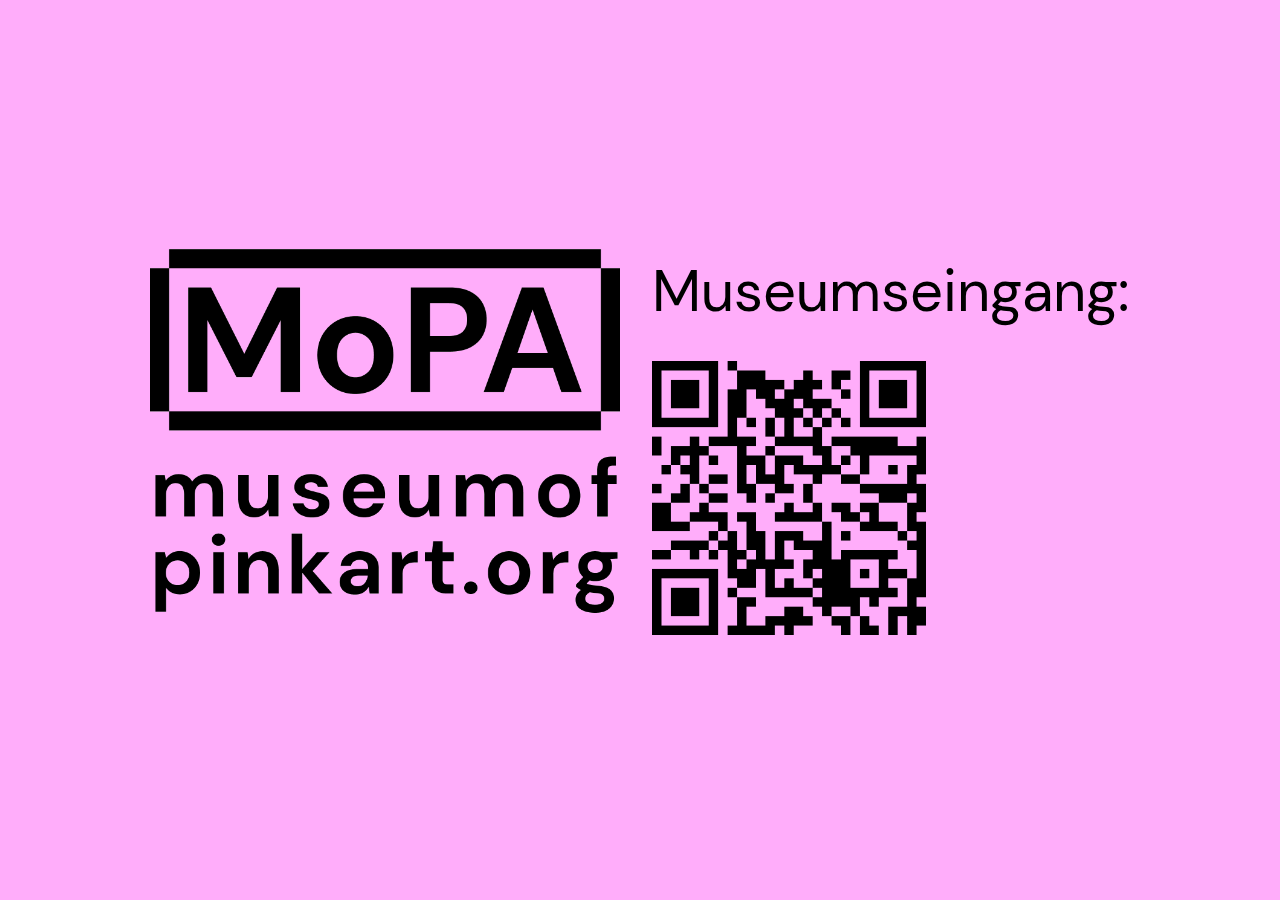
<file: open.html>
<!DOCTYPE html>
<html>
    <head>
        <title>
            MOPA
        </title>
        <meta charset="utf-8">
        <meta name="viewport" content="width=device-width, initial-scale=1">
        <link rel="stylesheet" href="static/mopa_counter.css">
    </head>
    <body>
        <main class="mopa_is_open">
            <h1 class="text">
                Museumseingang:
            </h1>
            <img class="img_logo" src="static/logo.png">
            <img class="img_qr" src="static/mopa_qr.png">
        </main>
    </body>
</html>
</file>
<file: static/mopa_counter.css>
@font-face {
  font-family: 'DM Mono';
  font-style: normal;
  font-weight: 400;
  font-display: swap;
  src: url(DMMono-Regular.ttf) format('truetype');
}
@font-face {
  font-family: 'DM Sans';
  font-style: normal;
  font-weight: 400;
  font-display: swap;
  src: url(DMSans-Regular.ttf) format('truetype');
}


* {
    box-sizing: border-box;
}

img {
    max-width: 100%;
    max-height: 100%;
}

body {
    /* cursor: none; */

    color: rgb(0,0,0);
    background: rgb(255, 173, 250);

    width: 100vw;
    height: 100vh;
    margin: 0;
}

.mopa_is_closed {
    font-family: "DM Mono", monospace;
    font-size: max(1.3rem, 2.5vw);

    width: 100%;
    height: 100%;

    display: grid;
    justify-content: center;
    align-content: center;
}

.mopa_is_open {
    font-family: "DM Sans", sans-serif;

    width: 100%;
    height: 100%;
    margin: auto;
    display: grid;
    grid-gap: min(2rem, 5%);
    grid-template-columns: 1fr 4fr 4fr 1fr;
    grid-template-rows: 3fr 1fr 3fr 3fr;
    grid-template-areas:
        "... ...  ...  ..."
        "... logo text ..."
        "... logo qr   ... "
        "... ...  ...  ...";
}
.mopa_is_open > .text {
    grid-area: text;
    font-size: max(1.3rem, 4.5vw);
    font-weight: 400;
    margin-bottom: 0;
    margin-top: 0.3rem;
}
.mopa_is_open > .img_logo {
    grid-area: logo;
    justify-self: end;
}
.mopa_is_open > .img_qr {
    grid-area: qr;
	justify-self: start;
    height: calc(100% - 1rem);
    max-height: calc(100% - 1rem);
}
</file>
